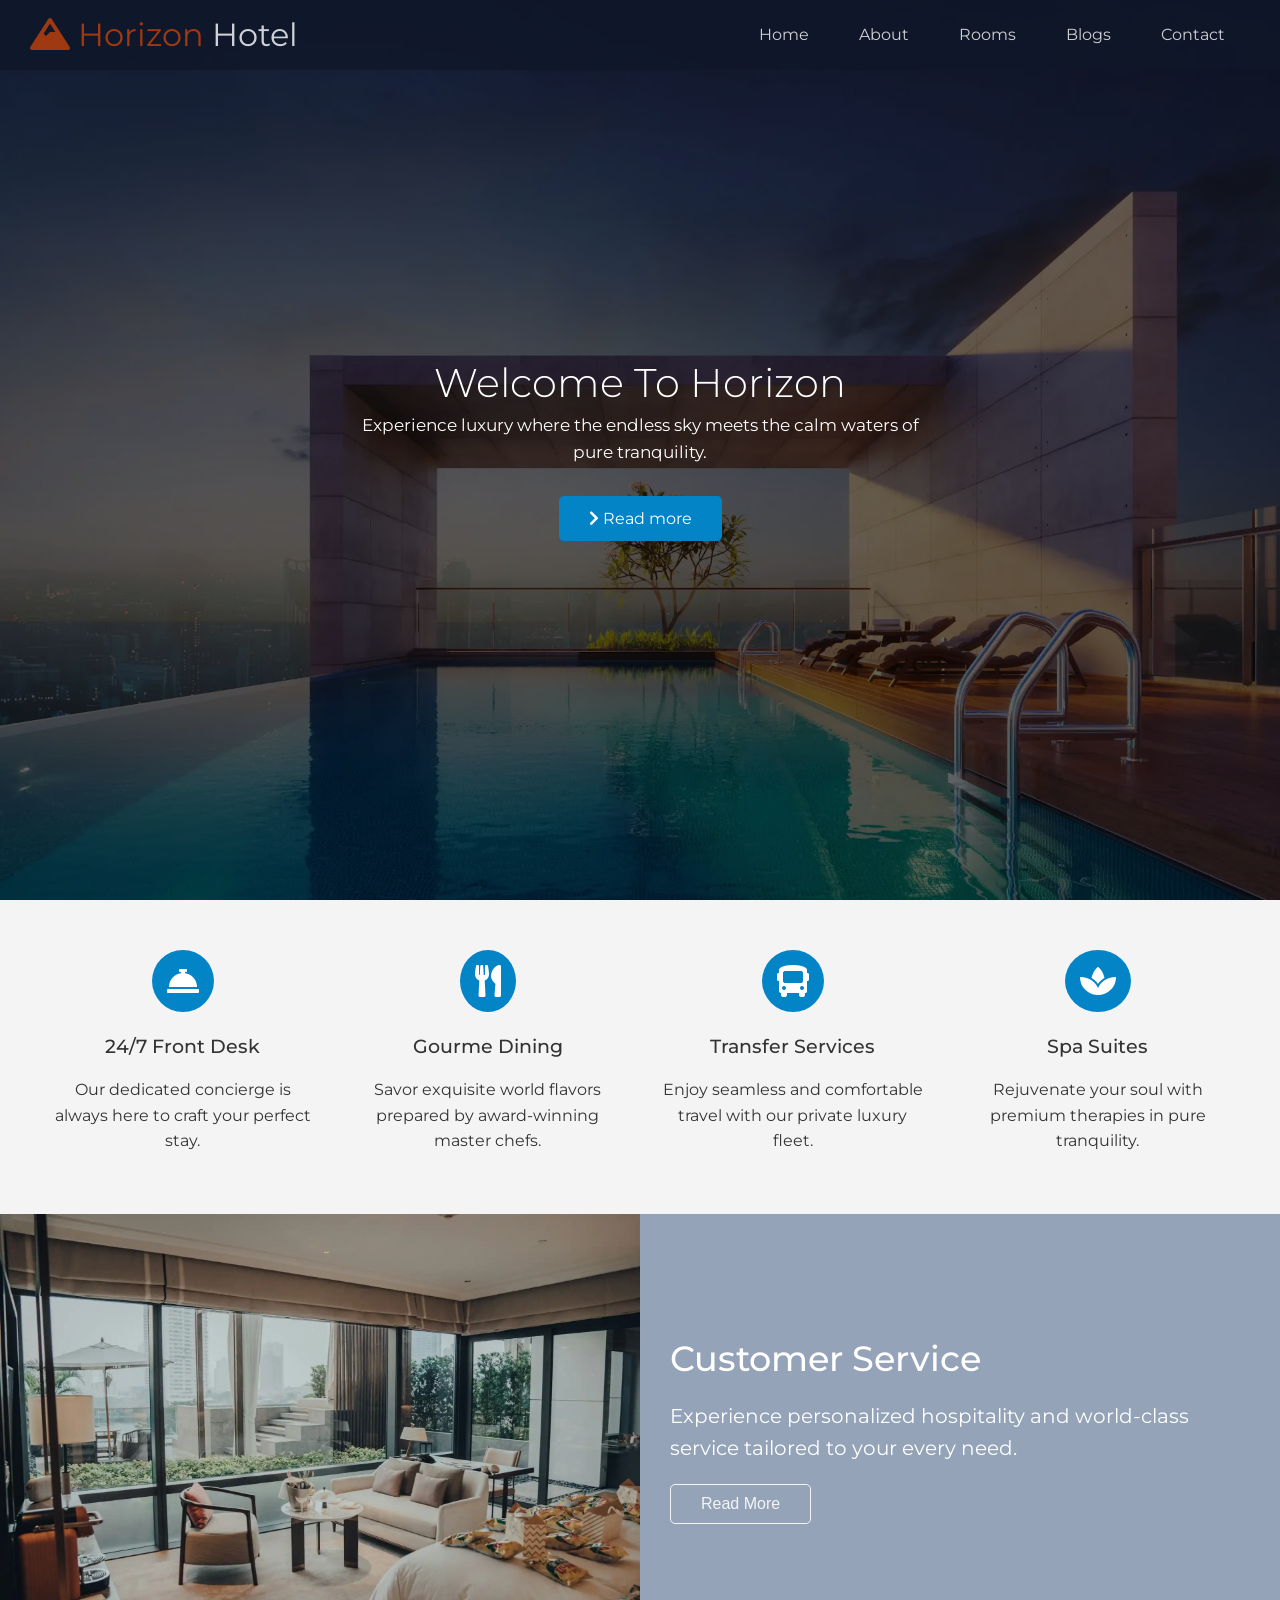
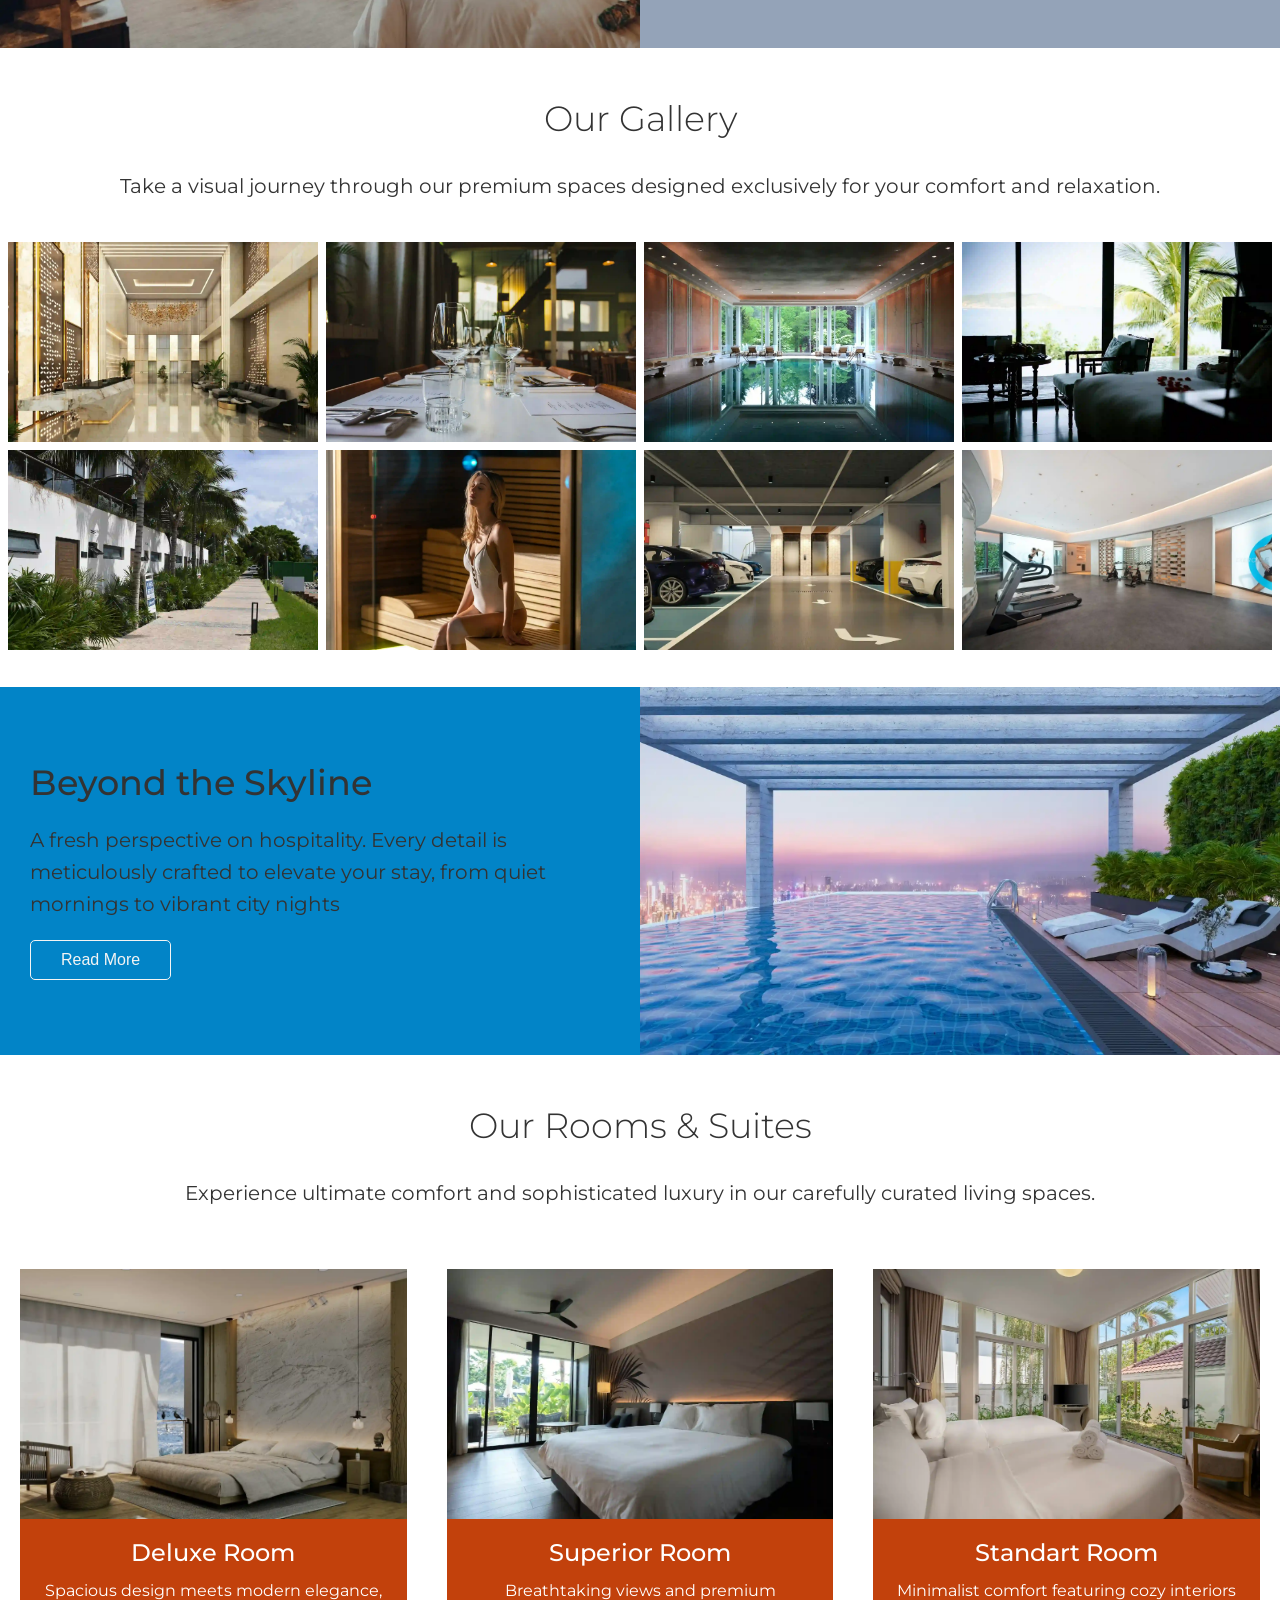
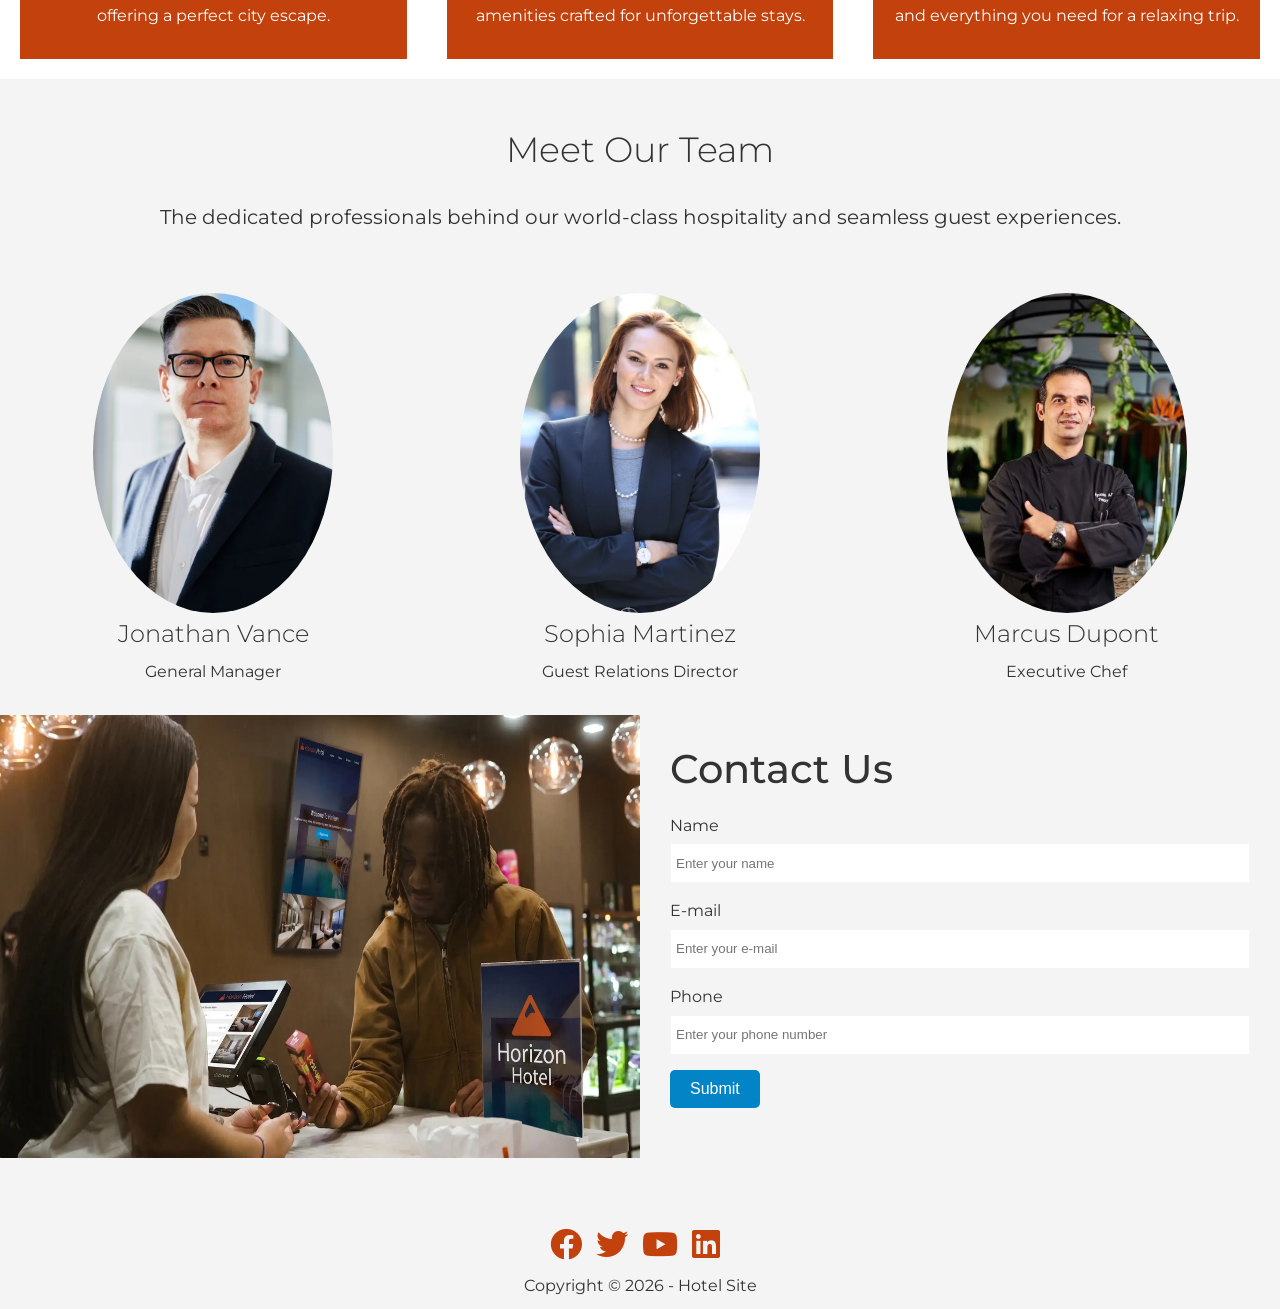
<file: index.html>
<!DOCTYPE html>
<html lang="en">
<head>
    <meta charset="UTF-8">
    <meta name="viewport" content="width=device-width, initial-scale=1.0">
    <meta name="description" content="Horizon Hotel - A luxury boutique hotel experience in the heart of the city. Book your comfortable stay today.">
    <link rel="stylesheet" href="css/style.css">
    <link rel="stylesheet" href="css/utils.css">
    <link rel="stylesheet"          href="https://cdnjs.cloudflare.com/ajax/libs/font-awesome/5.13.0/css/all.min.css" integrity="sha512-L7MWcK7FNPcwNqnLdZq86lTHYLdQqZaz5YcAgE+5cnGmlw8JT03QB2+oxL100UeB6RlzZLUxCGSS4/++mNZdxw==" crossorigin="anonymous" referrerpolicy="no-referrer" />
    <link rel="preconnect" href="https://cdnjs.cloudflare.com" crossorigin>
    <title>Document</title>
    
</head>
<body>

    <header id="home" class="main-header">
        <div class="navbar">
            <h1 class="brand">
                <i class="fas fa-mountain"></i>
                <span>Horizon</span> Hotel
            </h1>
            <nav>
                <ul>
                    <li><a href="#home">Home</a></li>
                    <li><a href="#about">About</a></li>
                    <li><a href="#rooms">Rooms</a></li>
                    <li><a href="blogs.html">Blogs</a></li>
                    <li><a href="#contact">Contact</a></li>
                </ul>
            </nav>
        </div>
        <div class="content">
            <h1>Welcome To Horizon</h1>
            <p>Experience luxury where the endless sky meets the calm waters of pure tranquility.</p>
            <a href="" class="btn btn-primary">
                <i class="fas fa-chevron-right"></i>
                Read more</a>
        </div>
    </header>

    <main>
        <!--services-->
        <section id="services" class="icons bg-light">
            <div class="flex-items">
                <div>
                    <i class="fas fa-concierge-bell fa-2x"></i>
                    <div>
                        <h3>24/7 Front Desk</h3>
                        <p>Our dedicated concierge is always here to     craft your perfect stay.</p>
                    </div>
                    
                </div>

                <div>
                    <i class="fas fa-utensils fa-2x"></i>
                    <div>
                        <h3>Gourme Dining</h3>
                        <p>Savor exquisite world flavors prepared by award-winning master chefs.</p>
                    </div>
                    
                </div>

                <div>
                    <i class="fas fa-bus fa-2x"></i>
                    <div>
                        <h3>Transfer Services</h3>
                        <p>Enjoy seamless and comfortable travel with our private luxury fleet.</p>
                    </div>
                    
                </div>

                <div>
                    <i class="fas fa-spa fa-2x"></i>
                    <div>
                        <h3>Spa Suites</h3>
                        <p>Rejuvenate your soul with premium therapies in pure tranquility.</p>
                    </div>
                    
                </div>
            </div>
        </section>

        <!--about-->
        <section id="about" class="flex-columns">
            <div class="row">
                <div class="column">
                    <div class="column-1">
                        <img src="img/oda.webp" alt="Horizon Hotel Luxury Room" width="570" height="380">
                    </div>
                </div>
                <div class="column">
                    <div class="column-2 bg-secondary" >
                        <h2>Customer Service</h2>
                        <p>Experience personalized hospitality and world-class service tailored to your every need.</p>
                        <button class="btn btn-outline-light">Read More</button>
                    </div>
                </div>
            </div>
        </section>


        <!-- gallery -->
         <section id="gallery" class="flex-grid">
            <header class="section-header">
                <h2>Our Gallery</h2>
                <p>Take a visual journey through our premium spaces designed exclusively for your comfort and relaxation.</p>
            </header>
            <div class="row">
                <div class="column">
                    <img src="img/lobi2.webp" alt="Hotel Lobby Area" width="300" height="200">
                    <img src="img/bahce.webp" alt="Hotel Garden" width="300" height="200">
                </div>

                <div class="column">
                    <img src="img/restoran2.webp" alt="Hotel Restaurant" width="300" height="200">
                    <img src="img/sauna1.webp" alt="Hotel Spa Sauna" width="300" height="200">
                </div>

                <div class="column">
                    <img src="img/havuz.webp" alt="Swimming Pool" width="300" height="200">
                    <img src="img/otopark.webp" alt="Hotel Parking" width="300" height="200">
                </div>

                <div class="column">
                    <img src="img/odaiçi.webp" alt="Room Interior" width="300" height="200">
                    <img src="img/spor.webp" alt="Hotel Fitness Center" width="300" height="200">
                </div>
            </div>
         </section>

        <!-- about -->
          <section class="about flex-columns flex-reverse" >
            <div class="row">
                <div class="column">
                    <div class="column-1">
                        <img src="img/teras.webp" alt="Hotel Rooftop Terrace View" width="570" height="380">
                    </div>
                </div>
                <div class="column">
                    <div class="column-2 bg-primary" >
                        <h2>Beyond the Skyline</h2>
                        <p>A fresh perspective on hospitality. Every detail is meticulously crafted to elevate your stay, from quiet mornings to vibrant city nights</p>
                        <button class="btn btn-outline-light">Read More</button>
                    </div>
                </div>
            </div>
        </section>

        <!-- rooms -->
        <section id="rooms" class="rooms section-padding">
            <header class="section-header">
                <h2>Our Rooms & Suites</h2>
                <p>Experience ultimate comfort and sophisticated luxury in our carefully curated living spaces.</p>
            </header>
            <div class="flex-items">
                <div class="card">
                   <img src="img/oda2.webp" alt="Deluxe Room" width="360" height="250"> 
                   <div class="card-body bg-warning"><h2>Deluxe Room</h2>
                   <p>Spacious design meets modern elegance, offering a perfect city escape.</p>
                </div>
                   
                </div>

                <div class="card">
                   <img src="img/oda1.webp" alt="Superior Room" width="360" height="250"> 
                   <div class="card-body bg-warning"><h2>Superior Room</h2>
                   <p>Breathtaking views and premium amenities crafted for unforgettable stays.</p>
                </div>
                   
                </div>

                <div class="card">
                   <img src="img/oda3.webp" alt="Standard Room" width="360" height="250"> 
                   <div class="card-body bg-warning"><h2>Standart Room</h2>
                   <p>Minimalist comfort featuring cozy interiors and everything you need for a relaxing trip.</p>
                </div>
                   
                </div>
            </div>
        </section>

        <!-- teams -->
         <section id="teams" class="teams section-padding bg-light" >
            <header class="section-header">
                <h2>Meet Our Team</h2>
                <p>The dedicated professionals behind our world-class hospitality and seamless guest experiences.</p>
            </header>
            <div class="flex-items">
                <div>
                    <img src="img/manager.webp" alt="Jonathan Vance - General Manager" width="240" height="320">
                    <h2>Jonathan Vance</h2>
                    <p>General Manager</p>
                </div>

                <div>
                    <img src="img/sophia.webp" alt="Sophia Martinez - Guest Relations Director" width="240" height="320">
                    <h2>Sophia Martinez</h2>
                    <p>Guest Relations Director</p>
                </div>

                <div>
                    <img src="img/chef.webp" alt="Marcus Dupont - Executive Chef" width="240" height="320">
                    <h2>Marcus Dupont</h2>
                    <p>Executive Chef</p>
                </div>

            </div>
         </section>

         <!-- contact -->
          <section id="contact" class="contact flex-columns">
            <div class="row">
                <div class="column">
                    <div class="column-1">
                        <img src="img/resepsion.webp" alt="Hotel Reception Desk" width="570" height="380">
                    </div>
                </div>

                <div class="column">
                    <div class="column-2 bg-light" >
                        <h2>Contact Us</h2>
                        <form action="" class="contact-form">
                            <div class="form-control">
                                <label for="name">Name</label>
                                <input type="text" id="name" placeholder="Enter your name">
                            </div>

                            <div class="form-control">
                                <label for="email">E-mail</label>
                                <input type="text" id="email" placeholder="Enter your e-mail">
                            </div>

                            <div class="form-control">
                                <label for="phone">Phone</label>
                                <input type="text" id="phone" placeholder="Enter your phone number">
                            </div>
                            <button type="submit" class="btn btn-primary">Submit</button>
                        </form>
                    </div>
                </div>
            </div>
          </section>
    </main>

    <footer class="footer bg-light">
        <div class="social">
            <a href="#" aria-label="Facebook page"><i class="fab fa-facebook fa-2x"></i></a>
            <a href="#" aria-label="Twitter profile"><i class="fab fa-twitter fa-2x"></i></a>
            <a href="#" aria-label="YouTube channel"><i class="fab fa-youtube fa-2x"></i></a>
            <a href="#" aria-label="LinkedIn profile"><i class="fab fa-linkedin fa-2x"></i></a>
        </div>
        <p>Copyright &copy 2026 - Hotel Site</p>
    </footer>
</body>
</html>
</file>
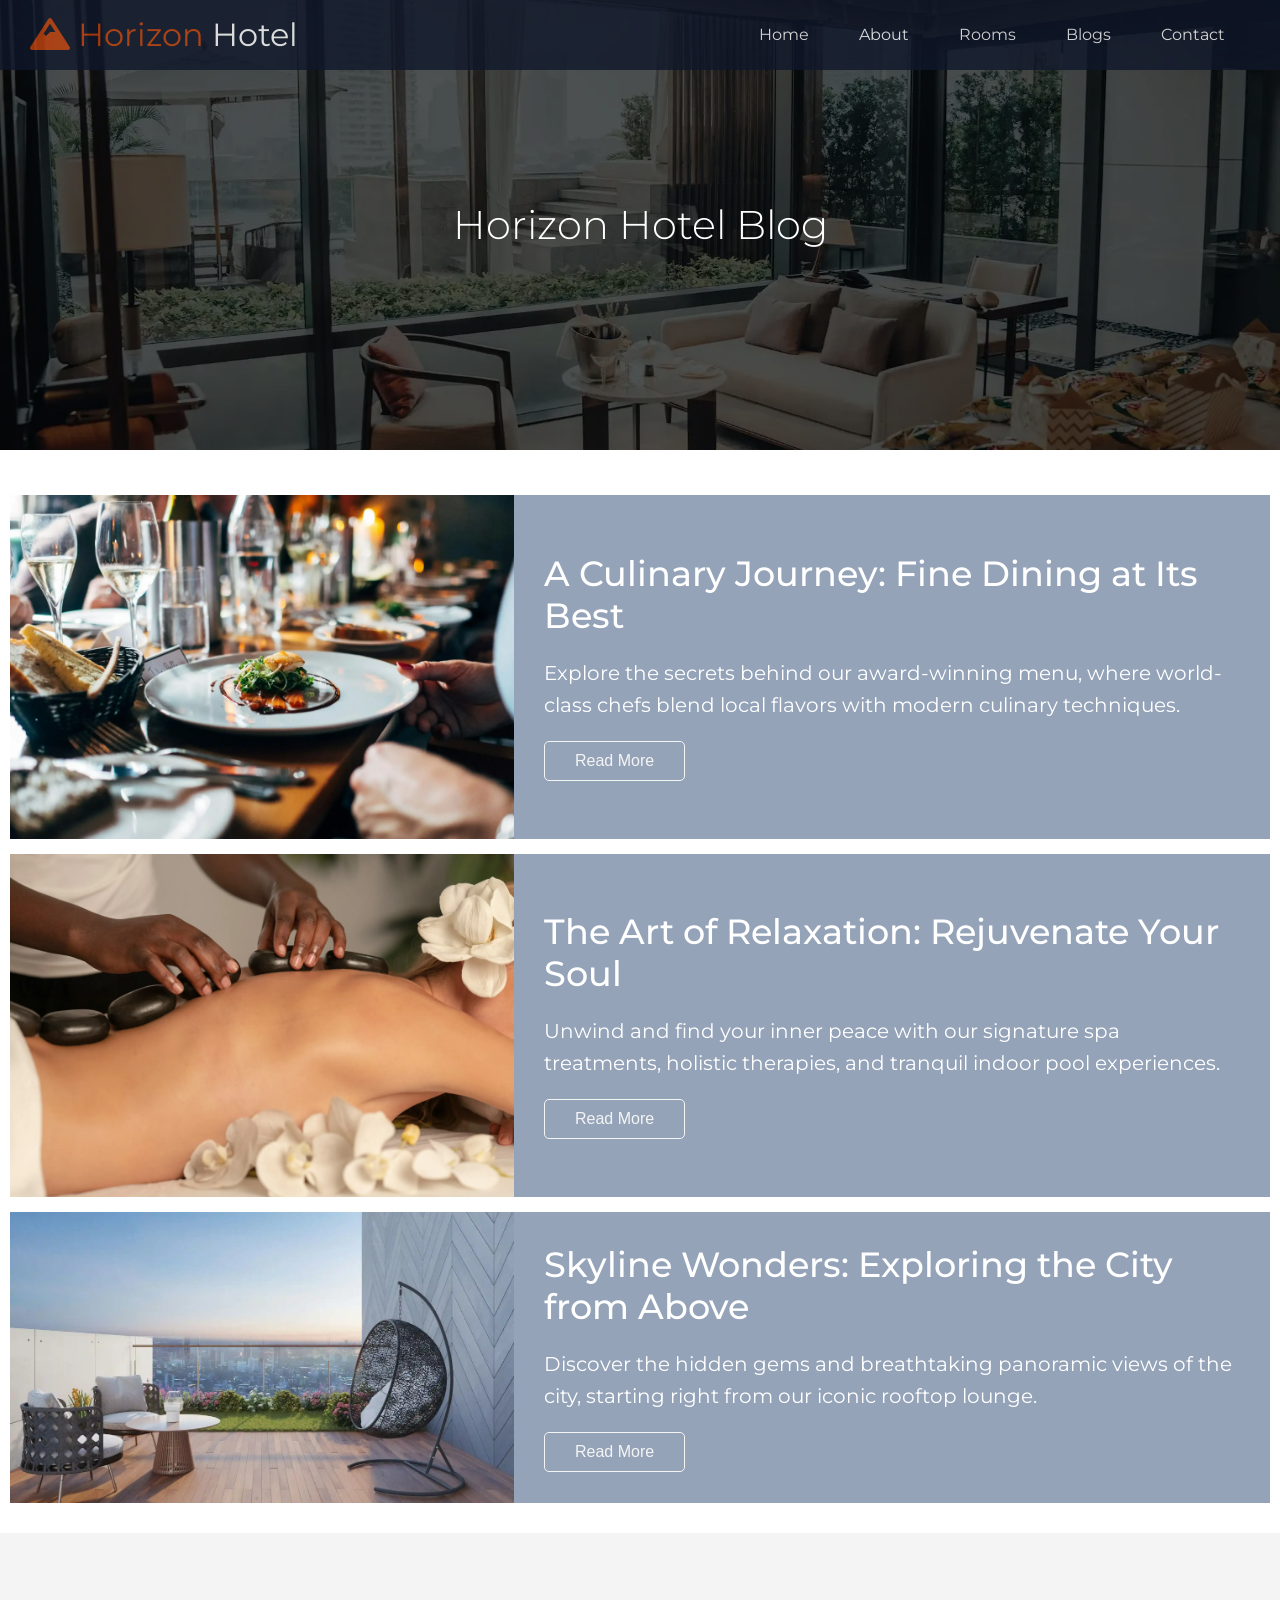
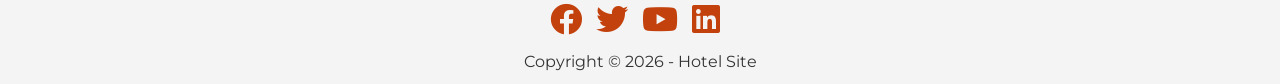
<file: blogs.html>
<!DOCTYPE html>
<html lang="en">
<head>
    <meta charset="UTF-8">
    <meta name="viewport" content="width=device-width, initial-scale=1.0">
    <meta name="description" content="Horizon Hotel Blog - Read our latest articles, travel tips, and news about our luxury boutique hotel experience.">
    <link rel="stylesheet" href="css/style.css">
    <link rel="stylesheet" href="css/utils.css">
    <link rel="stylesheet"          href="https://cdnjs.cloudflare.com/ajax/libs/font-awesome/5.13.0/css/all.min.css" integrity="sha512-L7MWcK7FNPcwNqnLdZq86lTHYLdQqZaz5YcAgE+5cnGmlw8JT03QB2+oxL100UeB6RlzZLUxCGSS4/++mNZdxw==" crossorigin="anonymous" referrerpolicy="no-referrer" />
    <link rel="preconnect" href="https://cdnjs.cloudflare.com" crossorigin>
    <title>Document</title>
    
</head>
<body>

    <header id="home" class="main-header blog">
        <div class="navbar">
            <h1 class="brand">
                <i class="fas fa-mountain"></i>
                <span>Horizon</span> Hotel
            </h1>
            <nav>
                <ul>
                    <li><a href="index.html">Home</a></li>
                    <li><a href="index.html#about">About</a></li>
                    <li><a href="index.html#rooms">Rooms</a></li>
                    <li><a href="blogs.html">Blogs</a></li>
                    <li><a href="index.html#contact">Contact</a></li>
                </ul>
            </nav>
        </div>
        <div class="content">
            <h1>Horizon Hotel Blog</h1>
        </div>
    </header>

    <main>
        <!-- articles -->
         <section class="articles"> 
            <article  class=" article flex-columns">
            <div class="row">
                <div class="column">
                    <div class="column-1">
                        <img src="img/yemek.webp" alt="Fine Dining Gourmet Dish" width="570" height="380">
                    </div>
                </div>
                <div class="column">
                    <div class="column-2 bg-secondary" >
                        <h2>A Culinary Journey: Fine Dining at Its Best</h2>
                        <p>Explore the secrets behind our award-winning menu, where world-class chefs blend local flavors with modern culinary techniques.</p>
                        <button class="btn btn-outline-light">Read More</button>
                    </div>
                </div>
            </div>
            </article>  

            <article  class=" article flex-columns">
            <div class="row">
                <div class="column">
                    <div class="column-1">
                        <img src="img/sauna.webp" alt="Relaxing Spa Sauna Experience" width="570" height="380">
                    </div>
                </div>
                <div class="column">
                    <div class="column-2 bg-secondary" >
                        <h2>The Art of Relaxation: Rejuvenate Your Soul</h2>
                        <p>Unwind and find your inner peace with our signature spa treatments, holistic therapies, and tranquil indoor pool experiences.</p>
                        <button class="btn btn-outline-light">Read More</button>
                    </div>
                </div>
            </div>
            </article>

            <article  class=" article flex-columns">
            <div class="row">
                <div class="column">
                    <div class="column-1">
                        <img src="img/balkon.webp" alt="Hotel Room Balcony View" width="570" height="380">
                    </div>
                </div>
                <div class="column">
                    <div class="column-2 bg-secondary" >
                        <h2>Skyline Wonders: Exploring the City from Above</h2>
                        <p>Discover the hidden gems and breathtaking panoramic views of the city, starting right from our iconic rooftop lounge.</p>
                        <button class="btn btn-outline-light">Read More</button>
                    </div>
                </div>
            </div>
            </article>
         </section>
        
    </main>

    <footer class="footer bg-light">
        <div class="social">
            <a href="#" aria-label="Facebook page"><i class="fab fa-facebook fa-2x"></i></a>
            <a href="#" aria-label="Twitter profile"><i class="fab fa-twitter fa-2x"></i></a>
            <a href="#" aria-label="YouTube channel"><i class="fab fa-youtube fa-2x"></i></a>
            <a href="#" aria-label="LinkedIn profile"><i class="fab fa-linkedin fa-2x"></i></a>
        </div>
        <p>Copyright &copy 2026 - Hotel Site</p>
    </footer>
</body>
</html>
</file>
<file: css/style.css>
@import url('https://fonts.googleapis.com/css2?family=Montserrat:wght@300;400;500&family=Playfair+Display:ital,wght@0,400;0,600;1,400&display=swap');

* {
    box-sizing: border-box;
    padding: 0;
    margin: 0;
}

html {
        font-size: clamp(6.5px, 0.4vw + 5px, 10px);
        scroll-behavior: smooth;
    }

body {
    font-family: 'Montserrat', sans-serif;
    font-size: 1.6rem;
    background: #fff;
    color: #333;
    line-height: 1.6;
}

ul {
    list-style: none;
}

a{
    color: #333;
    text-decoration: none;
}

h1, h2 {
    font-weight: 300;
    line-height: 1.2;
}

p {
    margin: 1rem 0;
}

img {
    width: 100%;
}

.text-center {
    text-align: center;
}

/* navbar */

.navbar {
    display: flex;
    align-items: center;
    justify-content: space-between;
    background-color: var(--dark);
    opacity: 0.8;
    color:#fff;
    position: fixed;
    top: 0;
    width:100%;
    height:7rem;
    padding: 0 3rem;
}

.navbar a {
    color: #fff;
    padding: 1rem 2rem;
    margin: 0 0.5rem;
    transition: all 0.4s cubic-bezier(0.25, 1, 0.5, 1);
}

.navbar a:hover {
    border-bottom: .2rem solid var(--warning);
}

.navbar ul {
    display: flex;
}

.navbar .brand {
    font-weight: 400;
}

.navbar span, .navbar i {
    color: var(--warning);
}

/* header */
.main-header{
    background-image: url('../img/lobi.webp');
    position: relative;
    background-repeat: no-repeat;
    background-size: cover;
    background-position: center;
    height: 100vh;
    color: #fff;
}

.main-header.blog{
    background-image: url(../img/oda.webp);
    height: 50vh;
}

.main-header .content {
    height: 100%;
    display: flex;
    flex-direction: column;
    align-items: center;
    justify-content: center;
    text-align: center;
}

.main-header::before {
    content: '';
    position: absolute;
    top: 0;
    left: 0;
    width: 100%;
    height: 100%;
    background: rgba(0, 0, 0, 0.6);
}

.main-header .content h1 {
    font-size: 4rem;
}

.main-header .content p {
    font-size: 1.7rem;
    max-width: 60rem;
    margin: 0.5rem 0 3rem;
}

/* z-indeks */

.navbar {
    z-index: 100; 
}

.content { 
    position: relative; 
    z-index: 2;         
}



/* icons */
.icons {
    padding: 3rem;
}

.icons h3 {
    font-weight: 500;
    margin-bottom: 1.5rem;
}

.icons i {
    background-color:var(--primary)  ;
    color: #fff;
    padding: 1.5rem;
    margin-bottom: 2rem;
    border-radius: 50%;
}

/* about */

.flex-columns h2 {
    font-size: 3.5rem;
    font-weight: 500;
}

.flex-columns p {
    margin: 2rem 0;
    font-size: 2rem;
}

.flex-columns button {
    font-size: 1.6rem;
}

#about {
    color: #fff;
}

/* contact */
.contact-form {
    width: 100%;
    padding: 2rem 0;

}

.contact-form label {
    display: block;
    margin-bottom: 0.5rem;
}

.contact-form .form-control {
    margin-bottom: 1.5rem;
}

.contact-form input {
    width: 100%;
    padding: 0.5rem;
    height: 4rem;
    border: 1px solid #f5f5f5;
}

.contact-form .btn {
    padding: 1rem 2rem;
}

.contact h2 {
    font-size: 4rem;}



    /* article */

    .articles {
        padding: 3rem 1rem;
    }
    
    .article {
        margin-top: 1.5rem;
        color: #fff;
    }

    /* footer */
.footer {
    padding-top: 7rem;
    display: flex;
    flex-direction: column;
    justify-content: center;
    align-items: center;
    text-align: center;
}

.footer a {
    color: var(--warning);
    
}

.footer a:hover {
    opacity: .7;
}

.footer .social a {
    margin-right: 1rem;
}

/* mobile */
@media(max-width:768px) {
    .navbar {
        flex-direction: column;
        height: 12rem;
        padding: 2rem;
    }

    .navbar a {
        padding: 1rem;
        margin: 0 0.8rem;
    }
    .teams img {
        width: 70%;
    }

    
}
</file>
<file: css/utils.css>
:root {
    --white: #ffffff;      
    --primary: #0284c7;   
    --secondary: #94a3b8; 
    --dark: #0f172a;      
    --light: #f4f4f4;     
    --success: #0d9488;   
    --danger: #e11d48;     
    --warning: #c2410c;    
    --info: #38bdf8;      
}


/* text color */
.text-primary { color: var(--primary)}
.text-secondary { color: var(--secondary)}
.text-dark { color: var(--dark)}
.text-light { color: var(--light)}
.text-success { color: var(--success)}
.text-danger { color: var(--danger)}
.text-warning { color: var(--warning)}
.text-info { color: var(--info)}
.text-white { color: var(--white)}

/* bg-colors */
.bg-primary { background-color: var(--primary);}
.bg-secondary { background-color: var(--secondary);}
.bg-dark { background-color: var(--dark);}
.bg-light { background-color: var(--light);}
.bg-success { background-color: var(--success);}
.bg-danger { background-color: var(--danger);}
.bg-warning { background-color: var(--warning);}
.bg-info { background-color: var(--info);}

/* buttons */
.btn {
    cursor: pointer;
    display: inline-block;
    padding: 10px 30px;
    border: none;
    border-radius: 5px;
}

.btn:hover {
    opacity: 0.9;
}

.btn-primary{
    color: var(--white);
    background-color: var(--primary);
}

.btn-secondary{
    color: var(--white);
    background-color: var(--secondary);
}

.btn-success{
    color: var(--white);
    background-color: var(--success);
}

.btn-danger{
    color: var(--white);
    background-color: var(--danger);
}

.btn-warning{
    color: var(--white);
    background-color: var(--warning);
}
.btn-dark{
    color: var(--white);
    background-color: var(--dark);
}

.btn-outline-primary {
    background: transparent;
    border: 1px solid var(--primary);
    color: var(--dark);
    transition: all 0.3s ease-in-out;
}

.btn-outline-primary:hover {
    background: var(--primary);
    border: 1px solid var(--primary);
    color: var(--white);
}

.btn-outline-light {
    background: transparent;
    border: 1px solid var(--light);
    color: var(--light);
    transition: all 0.3s ease-in-out;
}

.btn-outline-light:hover {
    background: var(--light);
    border: 1px solid var(--light);
    color: var(--secondary);
}

/* flex items */
.flex-items {
    display:flex;
    justify-content: center;
    text-align: center;
    height: 100%;
}

.flex-items > div {
    padding: 2rem;
    flex-basis: 100%;
}

/* flex columns */
.flex-columns .row {
    display: flex;
    flex-direction: row;
    flex-wrap: wrap;
    width: 100%;
}

.flex-columns .column {
    flex: 1;
}

.flex-columns.article .column:nth-child(odd){
    flex: 2;
}

.flex-columns.article .column:nth-child(even){
    flex: 3;
}

.flex-columns .column .column-1,
.flex-columns .column .column-2 {
    height:100%;
}

.flex-columns .column .column-2 {
    display: flex;
    flex-direction: column;
    align-items:flex-start;
    justify-content: center;
    padding: 3rem;

}

.flex-columns img {
    width: 100%;
    height: 100%;
}

.flex-columns.flex-reverse .row {
    flex-direction: row-reverse;
}



/* flex-grid */
.flex-grid .row {
    display: flex;
    flex-wrap: wrap;
    padding: 0 .4rem;
    margin-bottom: 3rem;
}

.flex-grid .column {
    flex: 25%;
    padding: 0 .4rem;
}

.flex-grid .column img {
    height: 20rem;
    width: 100%;        
    object-fit: cover;  
}


/* section */
.section-header {
    display: flex;
    flex-direction: column;
    align-items: center;
    justify-content:center;
    text-align: center;
    padding: 3rem;
    font-size: 2rem;
}

.section-header h2 {
    font-size: 3.5rem;
    margin: 2rem 0;
}

/* cards */
.card {
    color: #fff;
}

.card h2{
    color: #fff;
    font-weight: 500;
}

.card-body {
    padding: 2rem;
}

.card {
    display: flex;
    flex-direction: column;
    /* Kartın kendi içinde esnemesini önlemek için */
}

.card img {
    width: 100%;
    height: 25rem; /* Buraya tasarımına uygun sabit bir yükseklik ver (örn: 20rem veya 25rem) */
    object-fit: cover; /* Fotoğrafın sünmesini önler, kutuyu tam dolduracak şekilde kırpar */
    display: block;
}

/* teams */
.teams img{
    border-radius: 50%;
    width: 24rem;      
    height: 32rem;      
    object-fit: cover;
}

.teams img:hover {
    opacity: 0.7;
}



@media(max-width: 768px) {
    .flex-items {
        flex-direction: column;
    }

    .flex-items > div {
        padding: 1rem;
    }

    .flex-columns .column {
        flex: 100% !important;
    }

    .flex-grid .column {
    flex: 50%;
   
}
}
</file>
